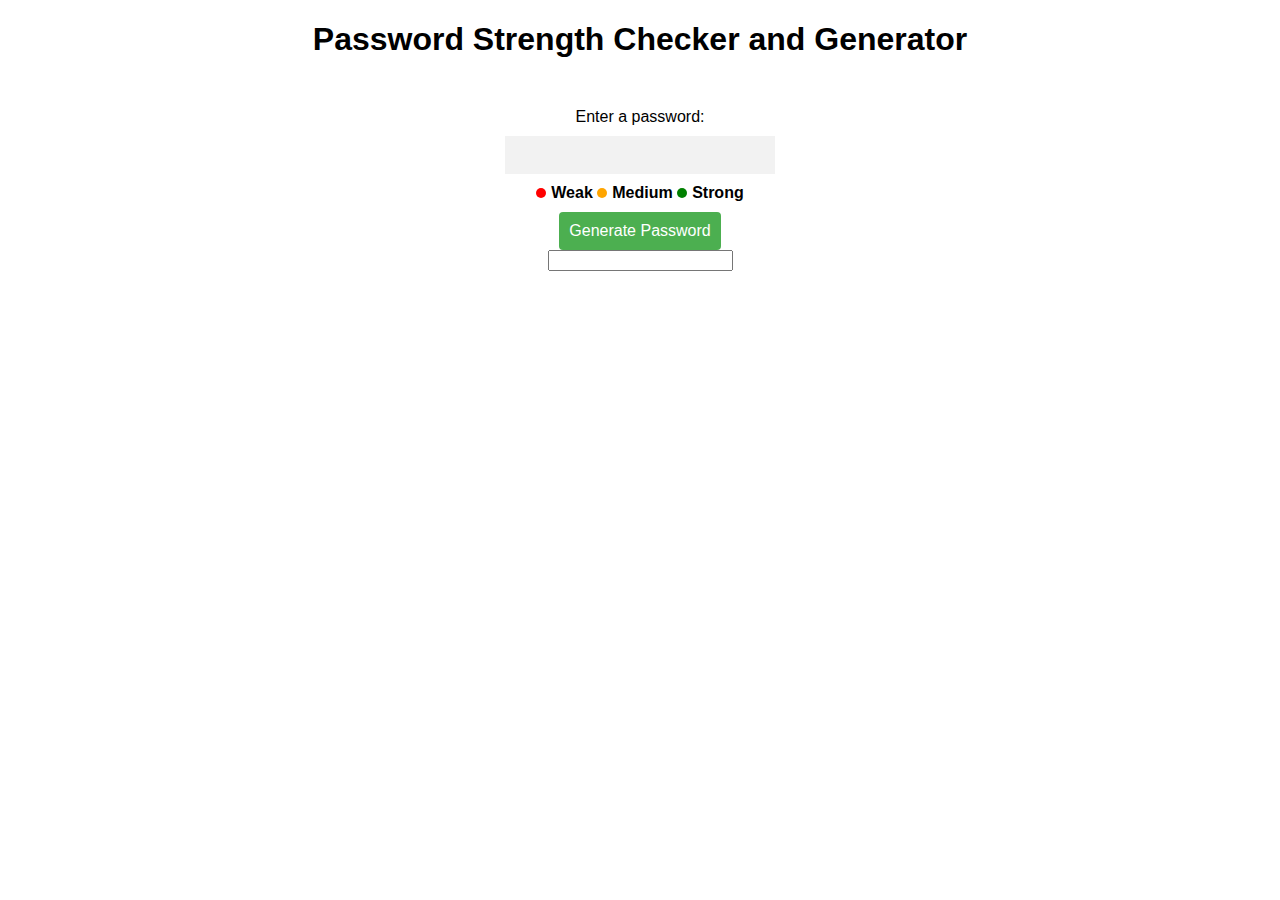
<file: html/gen.password.html>
<!DOCTYPE html>
<html>
  <head>
    <title>Password Strength Checker and Generator</title>
    <style>
      
    </style>
    <script src="/js/gen.password.js" defer></script>
    <link rel="stylesheet" href="/css/gen.password.css">
  </head>
  <body>
    <h1>Password Strength Checker and Generator</h1>
    <div class="form">
      <label for="password">Enter a password:</label>
      <input type="password" id="password" onkeyup="checkPasswordStrength()">
      <div class="password-strength">
        <span class="weak"></span>Weak
        <span class="medium"></span>Medium
        <span class="strong"></span>Strong
      </div>
      <button onclick="generatePassword()">Generate Password</button>
      <input type="text" id="new-password" readonly>
    </div>
    <script>
      
    </script>
  </body>
</html>
</file>
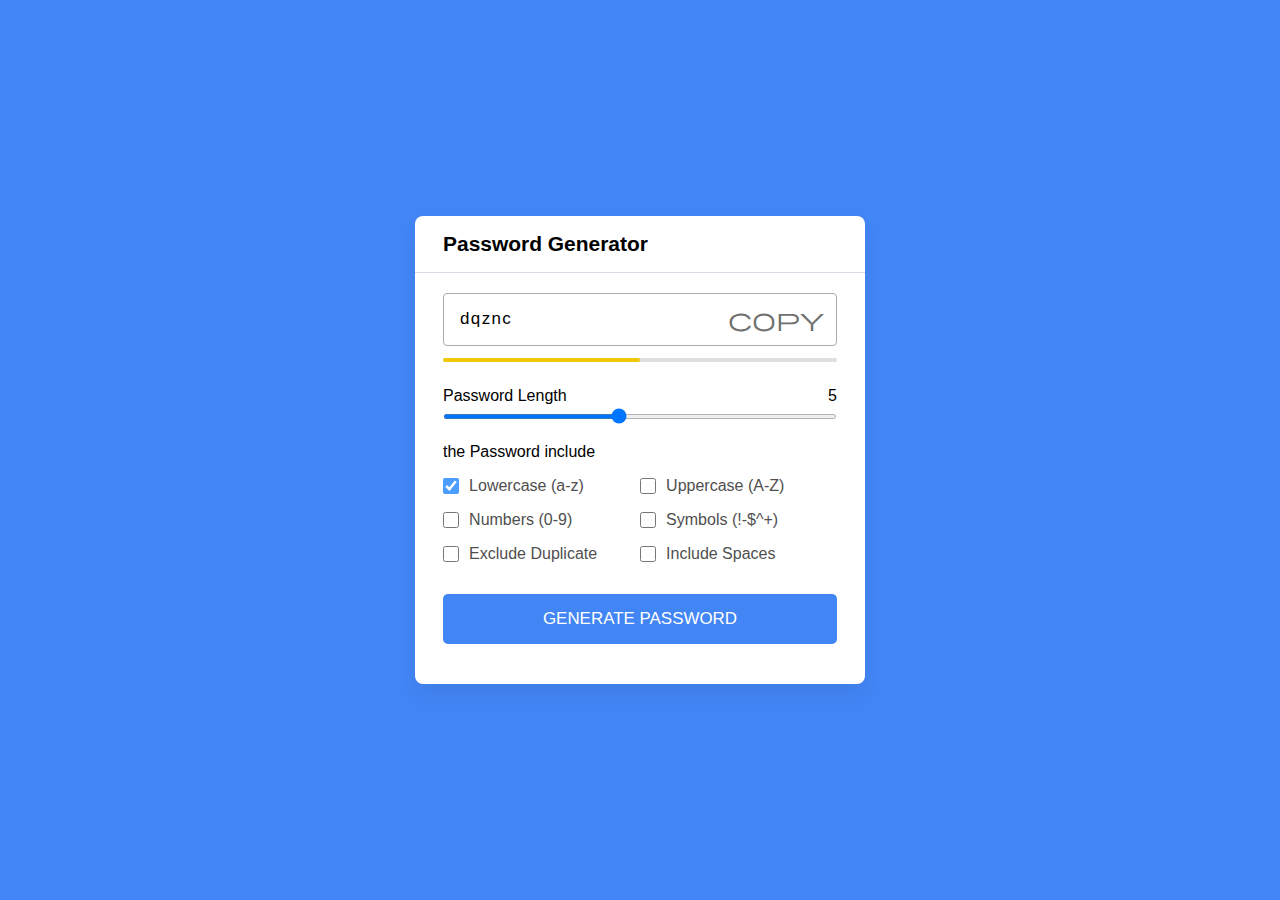
<file: html/generator.html>
<!DOCTYPE html>

<html lang="en" dir="ltr">
  <head>
    <meta charset="utf-8">
    <title>Password Generator</title>
    <link rel="stylesheet" href="/css/genetator.css">
    <meta name="viewport" content="width=device-width, initial-scale=1.0">
    <link rel="stylesheet" href="https://fonts.googleapis.com/css2?family=Material+Symbols+Rounded:opsz,wght,FILL,GRAD@20..48,100..700,0..1,-50..200">
    <script src="/js/generator.js" defer></script>
  </head>
  <body>
    <div class="container">
      <h2>Password Generator</h2>
      <div class="wrapper">
        <div class="input-box">
          <input type="text" disabled>
          <span class="material-symbols-rounded">copy</span>
        </div>
        <div class="pass-indicator"></div>
        <div class="pass-length">
          <div class="details">
            <label class="title">Password Length</label>
            <span></span>
          </div>
          <input type="range" min="1" max="10" value="5" step="1">
        </div>
        <div class="pass-settings">
          <label class="title">the Password include  </label>
          <ul class="options">
            <li class="option">
              <input type="checkbox" id="lowercase" checked>
              <label for="lowercase">Lowercase (a-z)</label>
            </li>
            <li class="option">
              <input type="checkbox" id="uppercase">
              <label for="uppercase">Uppercase (A-Z)</label>
            </li>
            <li class="option">
              <input type="checkbox" id="numbers">
              <label for="numbers">Numbers (0-9)</label>
            </li>
            <li class="option">
              <input type="checkbox" id="symbols">
              <label for="symbols">Symbols (!-$^+)</label>
            </li>
            <li class="option">
              <input type="checkbox" id="exc-duplicate">
              <label for="exc-duplicate">Exclude Duplicate</label>
            </li>
            <li class="option">
              <input type="checkbox" id="spaces">
              <label for="spaces">Include Spaces</label>
            </li>
          </ul>
        </div>
        <button class="generate-btn">Generate Password</button>
      </div>
    </div>
    
  </body>
</html>
</file>
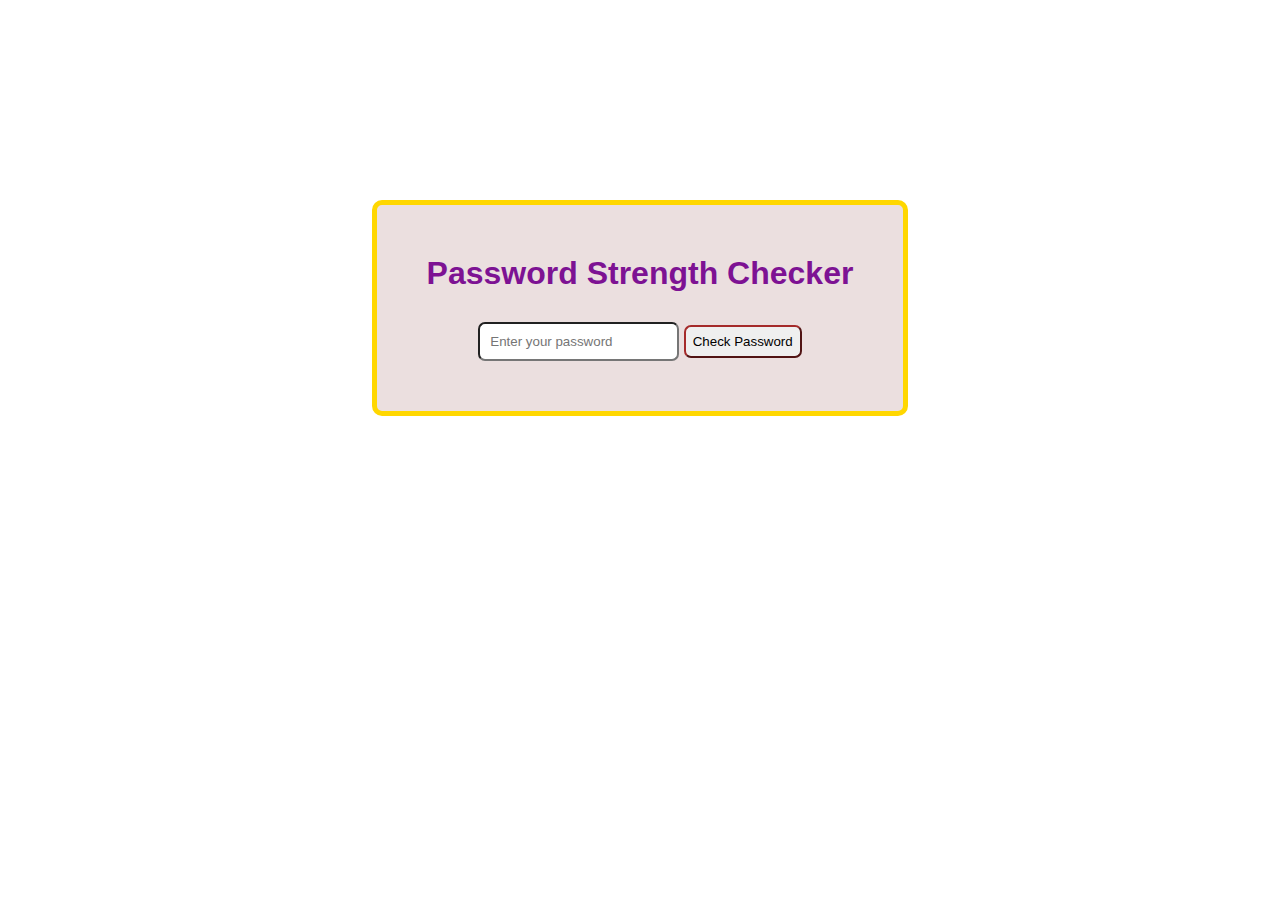
<file: html/pass.html>
<!DOCTYPE html>
<html>
  <head>
    <title>Password Strength Checker</title>
    <link rel="stylesheet" type="text/css" href="../css/pass.css">
  </head>
  <body>
    <div class="container">
      <h1><b>Password Strength Checker</b></h1>
      <input type="password" id="password" placeholder="Enter your password">
      <button onclick="checkPassword()">Check Password</button>
      <p id="strength"></p>
    </div>
      
    </div>
    
    </div>
    
    <script src="../js/pass.js"></script>
  <div>
    
  </div>
  </body>
</html>
</file>
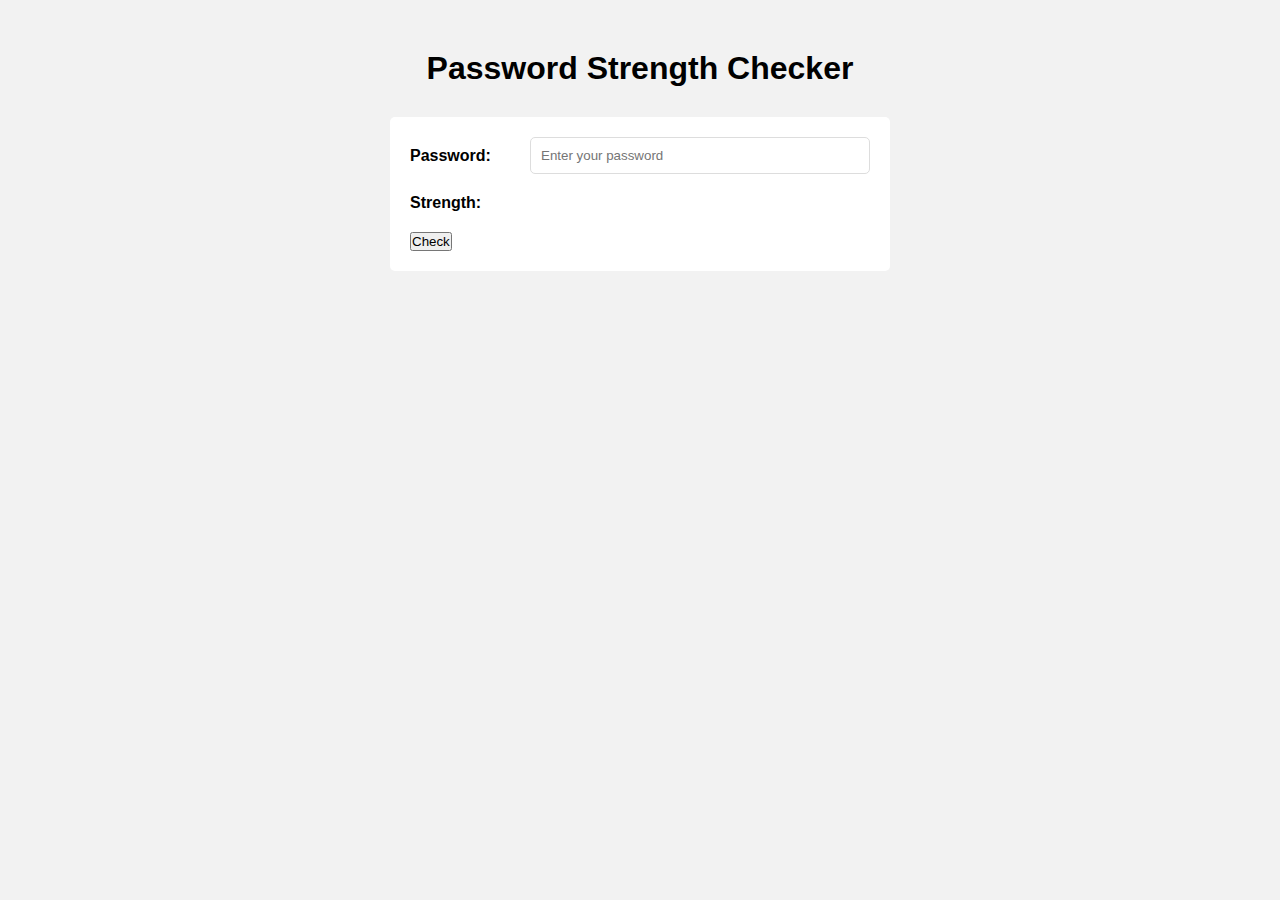
<file: html/poe2.html>
<!DOCTYPE html>
<html lang="en">
<head>
    <meta charset="UTF-8">
    <meta name="viewport" content="width=device-width, initial-scale=1.0">
    <title>Password Strength Checker</title>
    <link rel="stylesheet" href="../css/poe2.css">
</head>
<body>
    <div class="container">
        <h1>Password Strength Checker</h1>
        <form>
            <div class="form-control">
                <label for="password">Password:</label>
                <input type="password" id="password" placeholder="Enter your password">
            </div>
            <div class="form-control">
                <label for="strength">Strength:</label>
                <div class="strength" id="strength">
                    <span class="weak"></span>
                    <span class="medium"></span>
                    <span class="strong"></span>
                </div>
            </div>
            <button type="button" id="check-btn">Check</button>
        </form>
    </div>
    <script src="../js/poe2.js"></script>
</body>
</html>
</file>
<file: css/gen.password.css>
body {
    font-family: Arial, sans-serif;
  }
  h1 {
    text-align: center;
  }
  .form {
    display: flex;
    flex-direction: column;
    align-items: center;
    margin-top: 50px;
  }
  label {
    margin-bottom: 10px;
  }
  input[type="password"] {
    padding: 10px;
    font-size: 16px;
    border: none;
    background-color: #f2f2f2;
    width: 250px;
    margin-bottom: 10px;
  }
  .password-strength {
    font-weight: bold;
    margin-bottom: 10px;
  }
  .password-strength span {
    display: inline-block;
    width: 10px;
    height: 10px;
    border-radius: 50%;
    margin-right: 5px;
  }
  .password-strength .weak {
    background-color: red;
  }
  .password-strength .medium {
    background-color: orange;
  }
  .password-strength .strong {
    background-color: green;
  }
  button {
    padding: 10px;
    font-size: 16px;
    background-color: #4CAF50;
    color: white;
    border: none;
    border-radius: 4px;
    cursor: pointer;
  }
  button:hover {
    background-color: #3e8e41;
  }
</file>
<file: css/genetator.css>
/* Import Google font - Poppins */
/*  */
*{
  margin: 0;
  padding: 0;
  box-sizing: border-box;
  font-family: 'Poppins', sans-serif;
}
body{
  display: flex;
  align-items: center;
  justify-content: center;
  min-height: 100vh;
  background: #4285F4;
}
.container{
  width: 450px;
  background: #fff;
  border-radius: 8px;
  box-shadow: 0 10px 20px rgba(0,0,0,0.05);
}
.container h2{
  font-weight: 600;
  font-size: 1.31rem;
  padding: 1rem 1.75rem;
  border-bottom: 1px solid #d4dbe5;
}
.wrapper{
  margin: 1.25rem 1.75rem;
}
.wrapper .input-box{
  position: relative;
}
.input-box input{
  width: 100%;
  height: 53px;
  color: #000;
  background: none;
  font-size: 1.06rem;
  font-weight: 500;
  border-radius: 4px;
  letter-spacing: 1.4px;
  border: 1px solid #aaa;
  padding: 0 2.85rem 0 1rem;
}
.input-box span{
  position: absolute;
  right: 13px;
  cursor: pointer;
  line-height: 53px;
  color: #707070;
}
.input-box span:hover{
  color: #4285F4!important;
}
.wrapper .pass-indicator{
  width: 100%;
  height: 4px;
  position: relative;
  background: #dfdfdf;
  margin-top: 0.75rem;
  border-radius: 25px;
}
.pass-indicator::before{
  position: absolute;
  content: "";
  height: 100%;
  width: 50%;
  border-radius: inherit;
  transition: width 0.3s ease;
}
.pass-indicator#weak::before{
  width: 20%;
  background: #E64A4A;
}
.pass-indicator#medium::before{
  width: 50%;
  background: #f1c80b;
}
.pass-indicator#strong::before{
  width: 100%;
  background: #4285F4;
}
.wrapper .pass-length{
  margin: 1.56rem 0 1.25rem;
}
.pass-length .details{
  display: flex;
  justify-content: space-between;
}
.pass-length input{
  width: 100%;
  height: 5px;
}
.pass-settings .options{
  display: flex;
  list-style: none;
  flex-wrap: wrap;
  margin-top: 1rem;
}
.pass-settings .options .option{
  display: flex;
  align-items: center;
  margin-bottom: 1rem;
  width: calc(100% / 2);
}
.options .option:first-child{
  pointer-events: none;
}
.options .option:first-child input{
  opacity: 0.7;
}
.options .option input{
  height: 16px;
  width: 16px;
  cursor: pointer;
}
.options .option label{
  cursor: pointer;
  color: #4f4f4f;
  padding-left: 0.63rem;
}
.wrapper .generate-btn{
  width: 100%;
  color: #fff;
  border: none;
  outline: none;
  cursor: pointer;
  background: #4285F4;
  font-size: 1.06rem;
  padding: 0.94rem 0;
  border-radius: 5px;
  text-transform: uppercase;
  margin: 0.94rem 0 1.3rem;
}
</file>
<file: css/pass.css>
* {
    margin: 0;
    padding: 0;
    box-sizing: border-box;
}

body {
    display: grid;
    height: 100%;
    place-items: center;
    text-align: center;
    font-family: Arial, sans-serif;
    background-color: #ffffff;
}

.container {
    max-width: 600px;
    margin: 200px auto;
    padding: 50px;
      background: #ebdfdf;
      border-radius: 10px;
      box-shadow: 0 0 15px rgba(0,0,0,0.2px);
    border: 5px solid gold;
    }
    .container button{
        padding: 7px;
        border-radius: 7px;
        border-color: brown;
    }
.container button:hover{
    background-color: rgb(23, 24, 23);
border-radius: 3px;
color: aliceblue;
}
h1 {
    color: #7d1293;
    text-align: center;
    margin-bottom: 30px;
    font-family:Verdana, Geneva, Tahoma, sans-serif;
}



label {
    flex-basis: 120px;
    font-weight: bold;
}

input[type="password"] {
    flex-grow: 1;
    padding: 10px;
    border-radius: 7px;
    border: 7x solid #750253;
    outline: none;
}
</file>
<file: css/poe2.css>
* {
    margin: 0;
    padding: 0;
    box-sizing: border-box;
}

body {
    font-family: Arial, sans-serif;
    background-color: #f2f2f2;
}

.container {
    max-width: 600px;
    margin: 0 auto;
    padding: 50px;
}

h1 {
    text-align: center;
    margin-bottom: 30px;
}

form {
    background-color: #fff;
    padding: 20px;
    border-radius: 5px;
}

.form-control {
    display: flex;
    align-items: center;
    margin-bottom: 20px;
}

label {
    flex-basis: 120px;
    font-weight: bold;
}

input[type="password"] {
    flex-grow: 1;
    padding: 10px;
    border-radius: 5px;
    border: 1px solid #ddd;
    outline: none;
}

.strength {
    display: flex;
    justify-content: space-between;
    margin-left: 5px;
    margin-top: 5px;
    height: 10px;
}

.strength span {
    flex-grow: 1;
    height: 100%;
    border-radius: 5px;
    margin-right: 5px;
}

.weak {
    background-color: #ff4757;
}

.medium {
    background-color: #ffa502;
}

.strong {
    background-color: #2ed573;
}* {
    margin: 0;
    padding: 0;
    box-sizing: border-box;
}

body {
    font-family: Arial, sans-serif;
    background-color: #f2f2f2;
}

.container {
    max-width: 600px;
    margin: 0 auto;
    padding: 50px;
}

h1 {
    text-align: center;
    margin-bottom: 30px;
}

form {
    background-color: #fff;
    padding: 20px;
    border-radius: 5px;
}

.form-control {
    display: flex;
    align-items: center;
    margin-bottom: 20px;
}

label {
    flex-basis: 120px;
    font-weight: bold;
}

input[type="password"] {
    flex-grow: 1;
    padding: 10px;
    border-radius: 5px;
    border: 1px solid #ddd;
    outline: none;
}

.strength {
    display: flex;
    justify-content: space-between;
    margin-left: 5px;
    margin-top: 5px;
    height: 10px;
}

.strength span {
    flex-grow: 1;
    height: 100%;
    border-radius: 5px;
    margin-right: 5px;
}

.weak {
    background-color: #ff4757;
}

.medium {
    background-color: #ffa502;
}

.strong {
    background-color: #2ed573;
}
</file>
